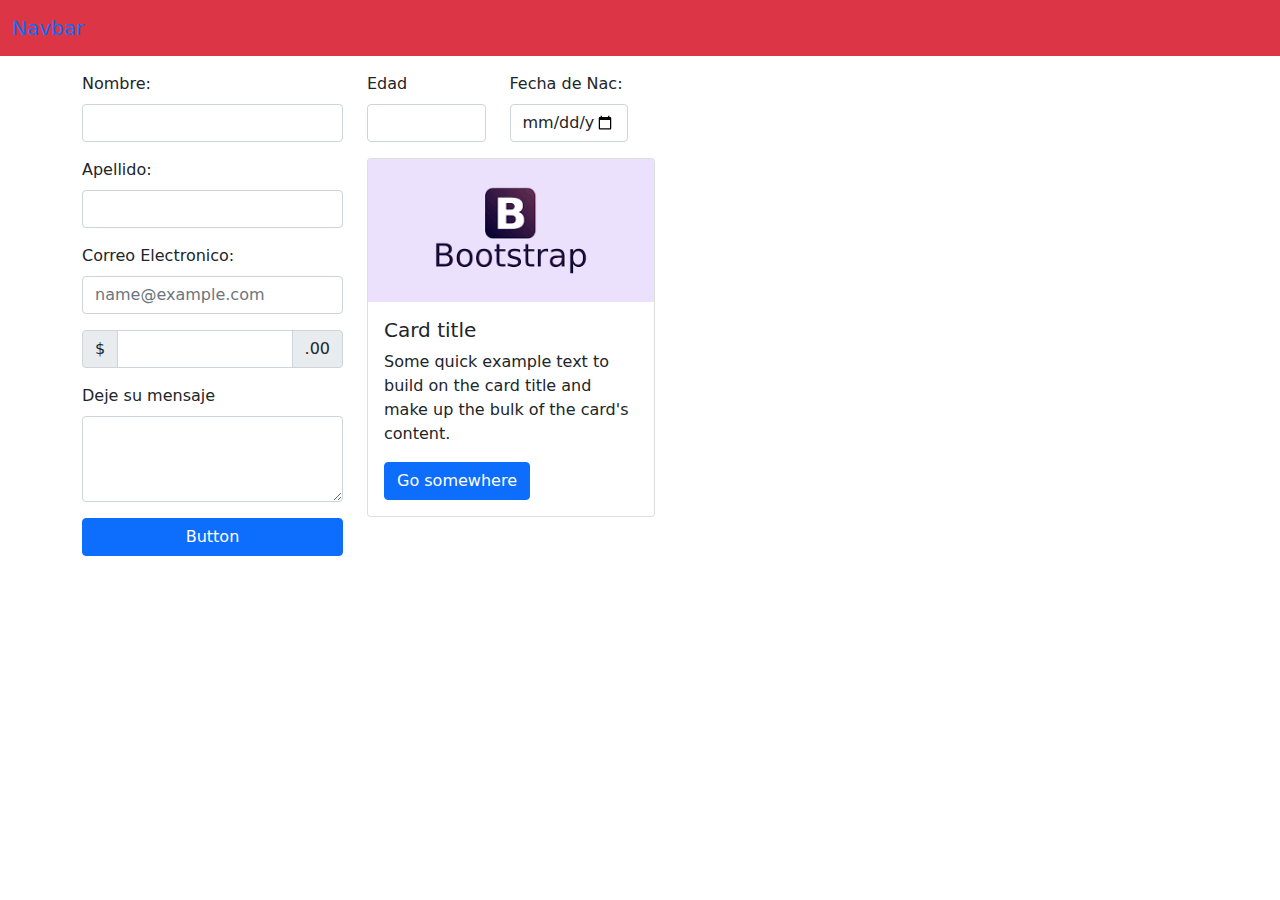
<file: HTML5/Bootstrap/index.html>
<!DOCTYPE html>
<html lang="en">
<head>
    <meta charset="UTF-8">
    <meta http-equiv="X-UA-Compatible" content="IE=edge">
    <meta name="viewport" content="width=device-width, initial-scale=1.0">
    <title>Document</title>
    <link rel="stylesheet" href="bootstrap.min.css">
</head>
<body>
    <nav class="navbar bg-danger mb-3" data-bs-theme="dark">
        <div class="container-fluid">
            <a class="navbar-brand" href="#">Navbar</a>
        </div>
    </nav>


    <div class="container">
        <div class="row"> 
            <div class="col-lg-3 col-md-3 col-sm-6 col-12 mb-3">
               
                <div class="mb-3">
                    <label for="exampleFormControlInput1" class="form-label">Nombre:</label>
                    <input type="tex" class="form-control" id="exampleFormControlInput1" placeholder="">
                </div>
                <div class="mb-3">
                    <label for="exampleFormControlInput1" class="form-label">Apellido:</label>
                    <input type="text" class="form-control" id="exampleFormControlInput1" placeholder="">
                </div>
                
                
                <div class="mb-3">
                    <label for="exampleFormControlInput1" class="form-label">Correo Electronico:</label>
                    <input type="email" class="form-control" id="exampleFormControlInput1" placeholder="name@example.com">
                </div>

                <div class="input-group mb-3">
                    <span class="input-group-text">$</span>
                    <input type="text" class="form-control" aria-label="Amount (to the nearest dollar)">
                    <span class="input-group-text">.00</span>
                </div>


                <div class="mb-3">
                    <label for="exampleFormControlTextarea1" class="form-label">Deje su mensaje</label>
                    <textarea class="form-control" id="exampleFormControlTextarea1" rows="3"></textarea>
                </div>

                <div class="d-grid gap-2">
                    <button class="btn btn-primary" type="button">Button</button>
                </div>
               
            </div>

            <div class="col-lg-3 col-md-3 col-sm-6 col-12 mb-3">

                <div class="row">
                    <div class="col-lg-6">
                        <div class="mb-3">
                            <label for="" class="form-label">Edad</label>
                            <input type="text" class="form-control">
                        </div>
                    </div>
                    <div class="col-lg-6">
                        <label for="" class="form-label">Fecha de Nac:</label>
                        <input type="date" class="form-control">
                    </div>
                </div>
                <div class="mb-3">
                    <div class="card" style="width: 18rem;">
                        <img src="[data-uri]" class="card-img-top" alt="...">
                        <div class="card-body">
                          <h5 class="card-title">Card title</h5>
                          <p class="card-text">Some quick example text to build on the card title and make up the bulk of the card's content.</p>
                          <a href="#" class="btn btn-primary">Go somewhere</a>
                        </div>
                    </div>
                </div>
            
                
                
            </div>
        </div>

    </div>
   
    

</body>
</html>
</file>
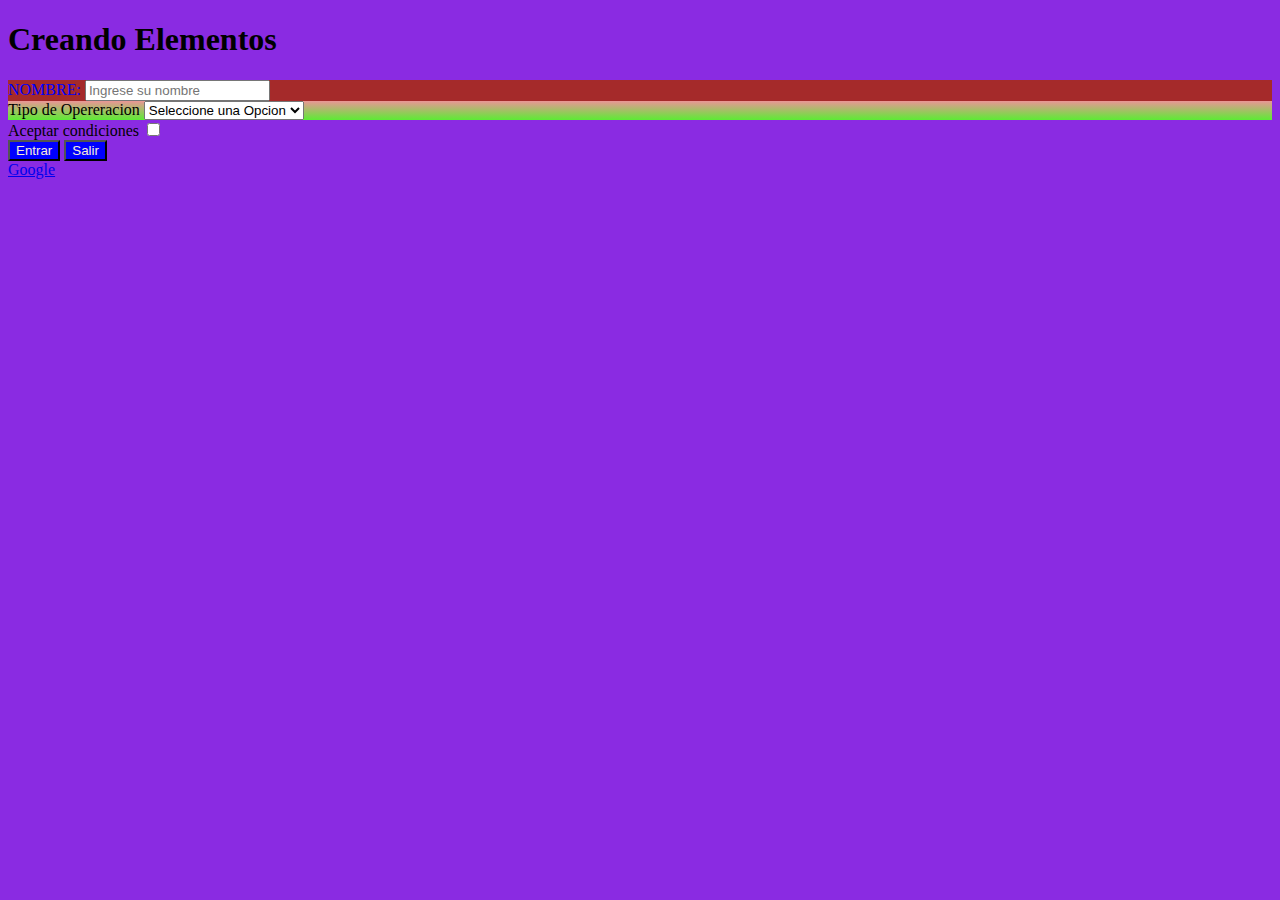
<file: HTML5/Introduccion_HTML/index.html>
<!DOCTYPE html>
<html lang="en">
    <head>
        <meta charset="UTF-8">
        <meta http-equiv="X-UA-Compatible" content="IE=edge">
        <meta name="viewport" content="width=device-width, initial-scale=1.0">
        <title>Instrocucción a HMTL5</title>
        <link rel="stylesheet" href="estilo.css">
    </head>
    <body>
        <h1>Creando Elementos</h1>
    
    <!--  -->
        <p>
            
        </p>
        <div class="nombre">
                <label for="">NOMBRE:</label>
                <input type="text" placeholder="Ingrese su nombre">
                
        </div>

        <div  style="background-image: linear-gradient(rgb(234, 150, 150), rgb(92, 235, 52));">
            <label for="">Tipo de Opereracion</label>
            <select name="" id="">
                <option value="-1" selected disabled>Seleccione una Opcion</option>
                <option value="0">Sumar</option>
                <option value="1">Restar</option>
                <option value="2">Multiplicar</option>

            </select>
        </div>

        <div>
            <label for="">Aceptar condiciones</label>
            <input type="checkbox" name="" id="">
        </div>

        <div>
            <input class="boton" type="button" value="Entrar">
            <input class="boton" type="button" value="Salir">
        </div>  

        <a target="new" href="http://www.google.com">Google</a>
        
        <style>
           
        </style>

    </body>
</html>
</file>
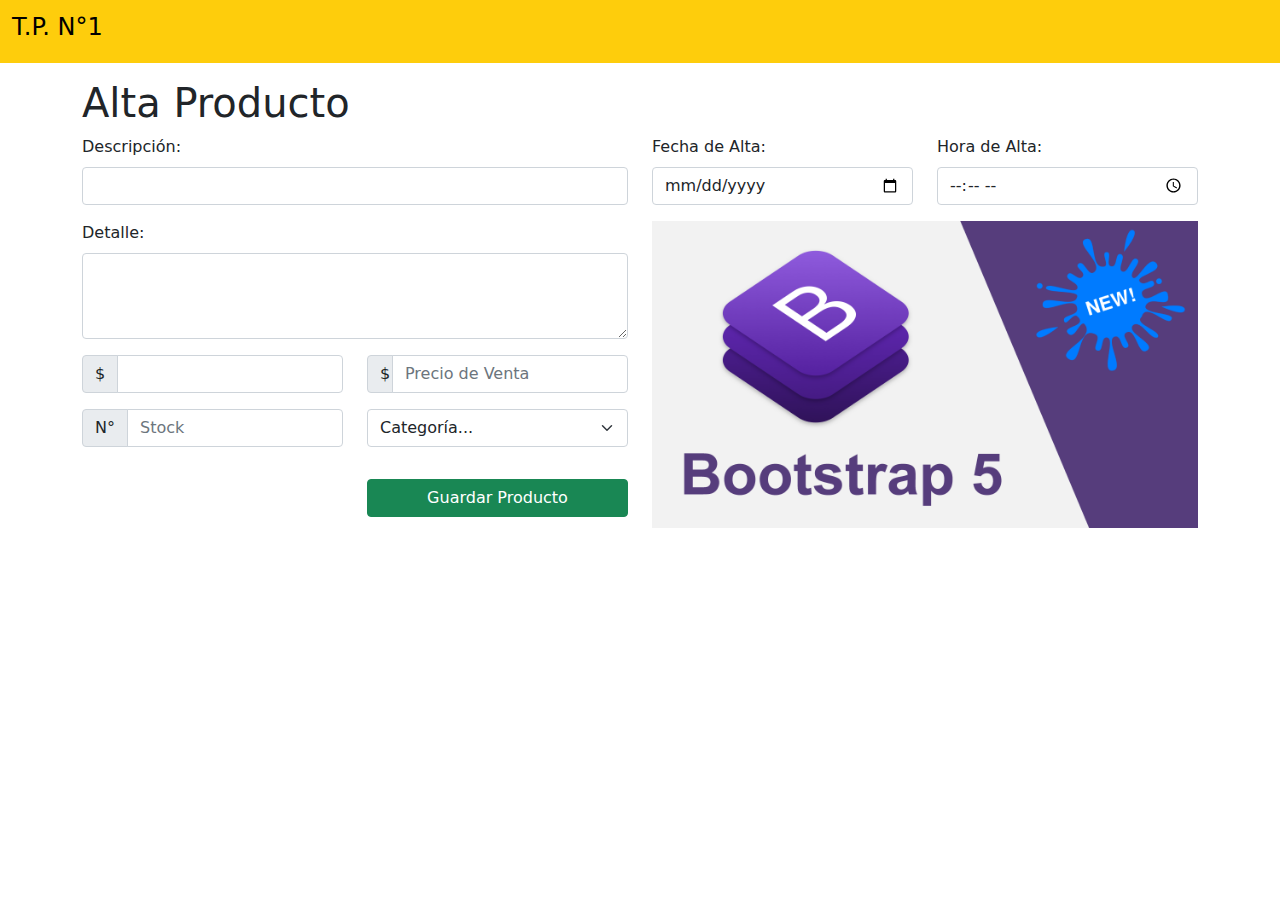
<file: HTML5/TP_N1/index.html>
<!DOCTYPE html>
<html lang="en">
<head>
    <meta charset="UTF-8">
    <meta http-equiv="X-UA-Compatible" content="IE=edge">
    <meta name="viewport" content="width=device-width, initial-scale=1.0">
    <title>Document</title>
    <link rel="stylesheet" href="bootstrap.min.css">
</head>
<body>
    <nav class="navbar bgr-dange mb-3" data-bs-theme="dark" style="background-color: #fecd0afd;">
        <div class="container-fluid">
            <a class="navbar-brand"  href="#" style="color: black;"><h4>T.P. N°1</h4></a>
        </div>
    </nav>

    <div class="container">
    <h1>Alta Producto</h1>
        
        <div class="row"> 
    
            <div class="col-lg-6 col-md-3 col-sm-6 col-12 mb-3">
               
                <div class="mb-3">
                    <label for="exampleFormControlInput1" class="form-label">Descripción:</label>
                    <input type="tex" class="form-control" id="exampleFormControlInput1" placeholder="">
                </div>
                <div class="mb-3">
                    <label for="exampleFormControlTextarea1" class="form-label">Detalle:</label>
                    <textarea class="form-control" id="exampleFormControlTextarea1" rows="3"></textarea>
                </div>
                
                
               

                <div class="row">
                    <div class="col-lg-6">
                        <div class="input-group mb-3">
                            <span class="input-group-text">$</span>
                            <input type="text" class="form-control" aria-label="Amount (to the nearest dollar)">
                           
                        </div>
                        <div class="input-group mb-3">
                            <span class="input-group-text">N°</span>
                            <input type="text" class="form-control" aria-label="Amount (to the nearest dollar)" placeholder="Stock">
                           
                        </div>
                    </div>

                    

                    <div class="col-lg-6 mb-3" >
                        <div class="input-group mb-3">
                            <span class="input-group-text col-lg-1" >$</span>
                            <input type="text" class="form-control col-lg-3" aria-label="Amount (to the nearest dollar)" placeholder="Precio de Venta">
                        </div>
                        <div class="input-group mb-3">
                            <select class="form-select" aria-label="Default select example">
                                <option selected>Categoría...</option>
                                <option value="1">Lacteos</option>
                                <option value="2">Carniceria</option>
                                <option value="3">Verduleria</option>
                              </select>
                        </div>
                        
                    </div>
                    
                    
                </div>


                <div class="row">
                    <div class="col-lg-6">
                        <div class="mb-3">
                            
                        </div>
                    </div>
                    <div class="col-lg-6">
                        
                        <div class="d-grid gap-2">
                            <button class="btn btn-success" type="button">Guardar Producto</button>
                        </div>

                    </div>
                </div>

                
                
               
            </div>

            <div class="col-lg-6 col-md-3 col-sm-6 col-12 mb-3">

                <div class="row">
                    <div class="col-lg-6">
                        <div class="mb-3">
                            <label for="" class="form-label">Fecha de Alta:</label>
                            <input type="date" class="form-control">
                        </div>
                    </div>
                    <div class="col-lg-6">
                        <label for="" class="form-label">Hora de Alta:</label>
                        <input type="time" class="form-control">
                    </div>
                </div>

                <img src="imagen.jpg" class="img-fluid" alt="...">

              
                
            </div>
        </div>

    </div>
   
    

</body>
</html>
</file>
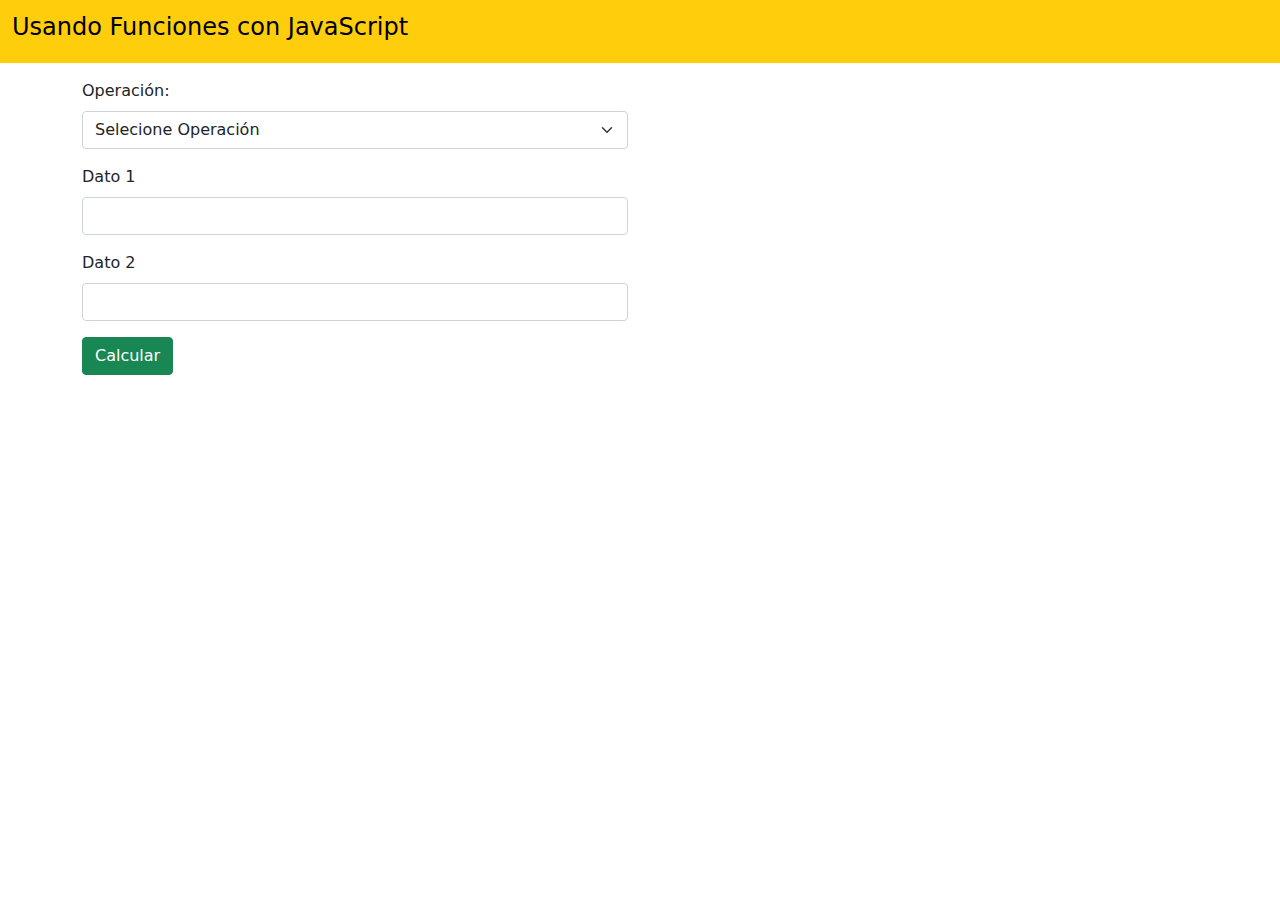
<file: HTML5/JavaScript/Actividad1/index.html>
<!DOCTYPE html>
<html lang="en">
<head>
    <meta charset="UTF-8">
    <meta name="viewport" content="width=device-width, initial-scale=1.0">
    <link rel="stylesheet" href="bootstrap.min.css">
    <title>Funciones</title>
</head>
<body>

    <nav class="navbar bgr-dange mb-3" data-bs-theme="dark" style="background-color: #fecd0afd;">
        <div class="container-fluid">
            <a class="navbar-brand"  href="#" style="color: black;"><h4>Usando Funciones con JavaScript</h4></a>
        </div>
    </nav>


    <div class="container mt-3">
        <div class="row">
            <div class="col-lg-6">
                <div class="mb-3">
                    <label class="form-label">Operación:</label>
                    <select onchange="cambiar_label()" class="form-select"  id="slt_operacion">
                        <option selected disabled value="-1">Selecione Operación</option>
                        <option value="0">Tension</option>
                        <option value="1">Resistencia</option>
                        <option value="2">Corriente</option>
                  
                    </select>
                </div>
                <div class="mb-3">
                    <label id="lb_1" class="form-label">Dato 1</label>
                    <input id="inp_d1" class="form-control" type="number">

                </div>
                <div class="mb-3">
                    <label id="lb_2" class="form-label">Dato 2</label>
                    <input id="inp_d2" class="form-control" type="number">
                    
                </div>
                <button onclick="recolectar()" id="btn_calcular" class="btn btn-success">Calcular</button>
            </div>
            <div class="col-lg-6">
                <h4 id="h_resultado"></h4>
            </div>
        </div>
        
    </div>
    <script src="funciones.js"></script>
</body
</file>
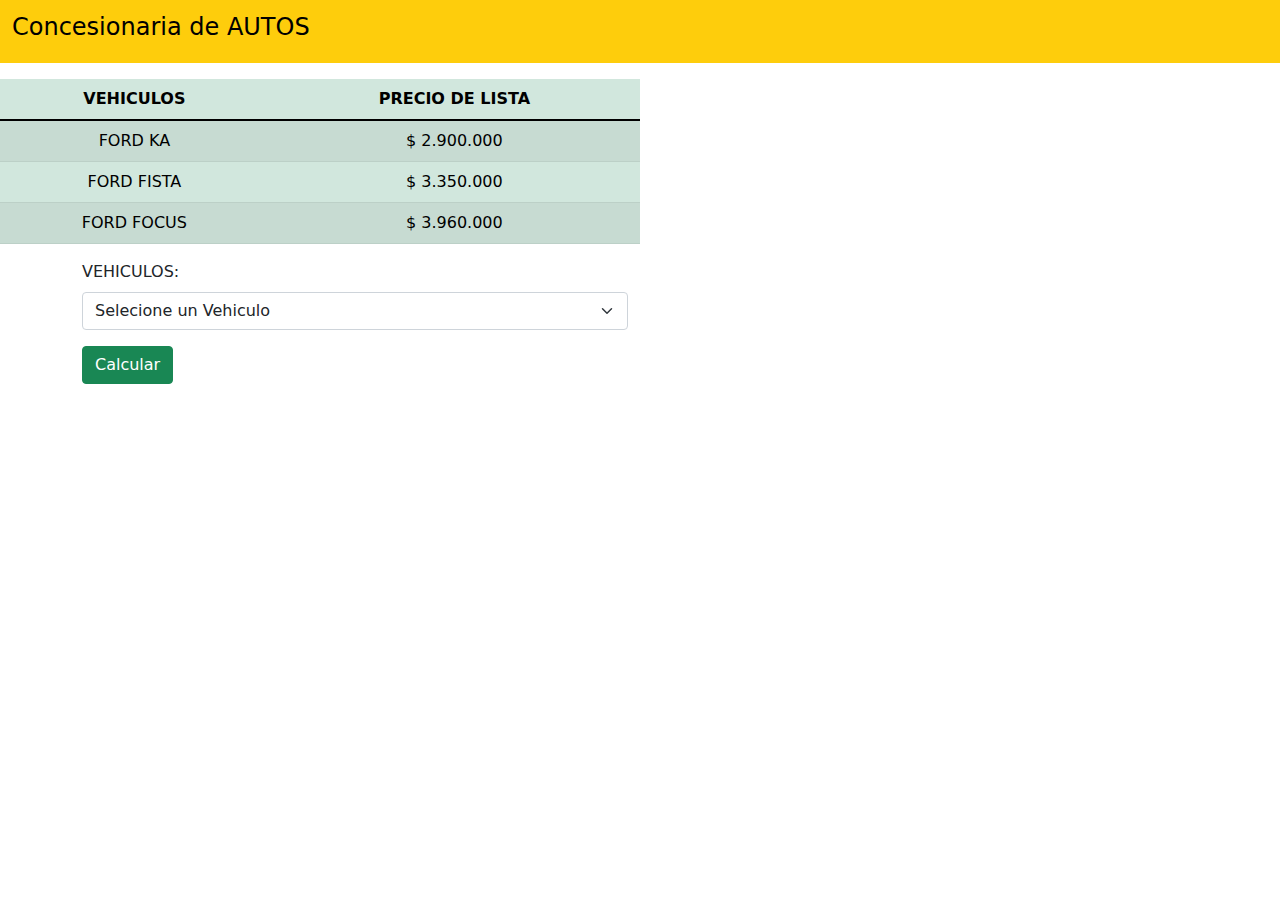
<file: HTML5/JavaScript/Actividad2/index.html>
<!DOCTYPE html>
<html lang="en">
<head>
    <meta charset="UTF-8">
    <meta name="viewport" content="width=device-width, initial-scale=1.0">
    <link rel="stylesheet" href="bootstrap.min.css">
    <title>Funciones</title>
</head>
<body>

    <nav class="navbar bgr-dange mb-3" data-bs-theme="dark" style="background-color: #fecd0afd;">
        <div class="container-fluid">
            <a class="navbar-brand"  href="#" style="color: black;"><h4>Concesionaria de AUTOS</h4></a>
        </div>
    </nav>
  
            
                
                 
    <table class="table table-success table-striped w-50 text-center"  >                
        <thead>
            <tr>
                <th>VEHICULOS</th>
                <th>PRECIO DE LISTA</th>
            </tr>
        </thead>
        <tbody>
            <tr>
                <td>FORD KA</td>
                <td>$ 2.900.000</td>
            </tr>
            <tr>
                <td>FORD FISTA</td>
                <td>$ 3.350.000</td>
            </tr>
            <tr>
                <td>FORD FOCUS</td>
                <td>$ 3.960.000</td>
            </tr>
        </tbody>
        
    </table> 
                   
                  
           




    <div class="container mt-3">
        <div class="row">
            <div class="col-lg-6">
                <div class="mb-3">
                    <label class="form-label">VEHICULOS:</label>
                    <select onchange="cambiar_label()" class="form-select"  id="slt_operacion">
                        <option selected disabled value="-1">Selecione un Vehiculo</option>
                        <option value="0">FORD KA  <span>Descuento 15%</span></option>
                        <option value="1">FORD FIESTA <span>Descuento 5% </span></option>
                        <option value="2">FORD FOCUS <span>Descuento 10% </span></option>
                  
                    </select>
                </div>
             
               
                <button onclick="recolectar()" id="btn_calcular" class="btn btn-success">Calcular</button>

                <h1 id="h_resultado"></h1>


            </div>


            <div class="col-lg-6">
                <h4 id="h_resultado"></h4>
            </div>
        </div>
        
    </div>
    <script src="funciones.js"></script>
</body
</file>
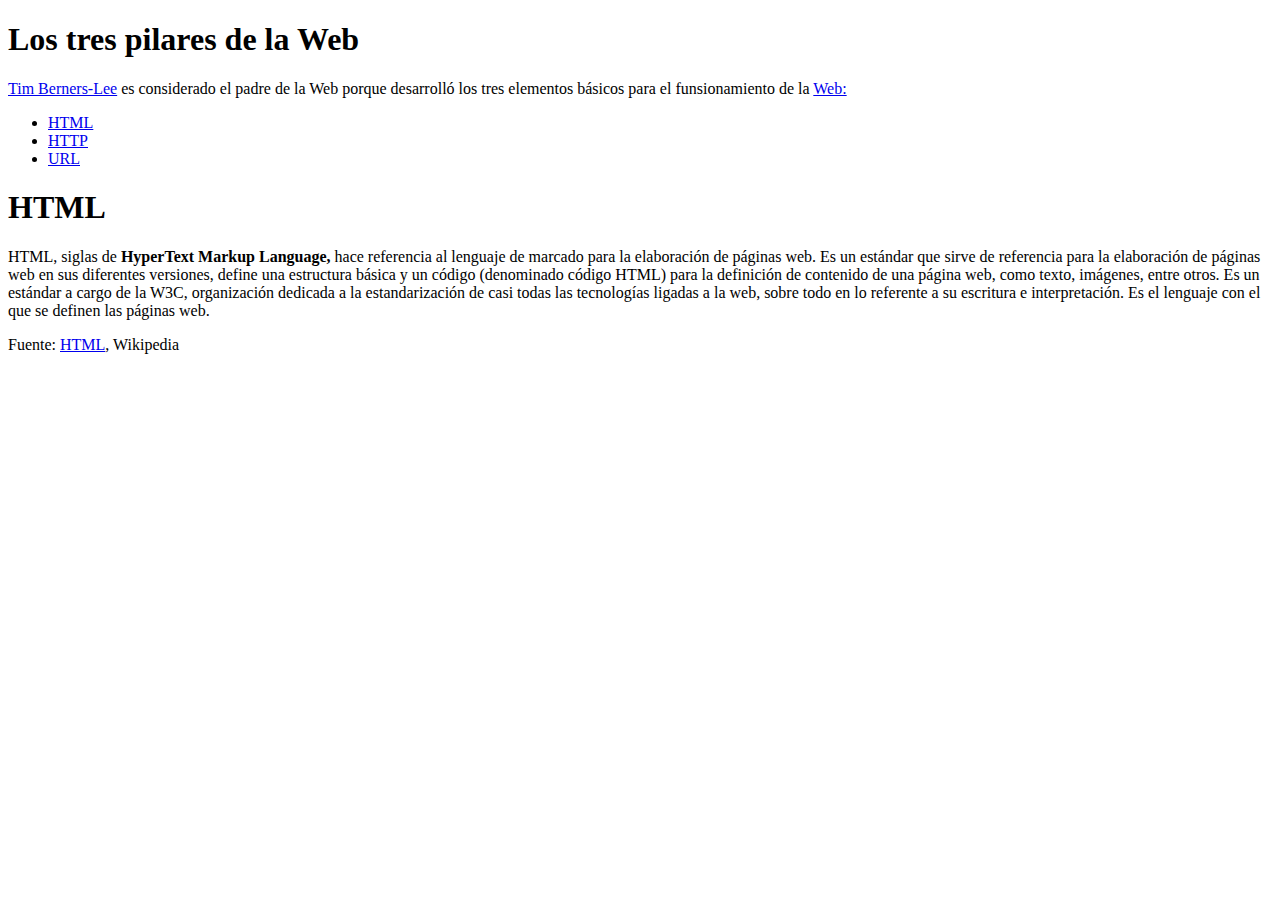
<file: HTML5/Practicos/1°_Practica.html>
<!DOCTYPE html>
<html lang="en">
<head>
    <meta charset="UTF-8">
    <meta http-equiv="X-UA-Compatible" content="IE=edge">
    <meta name="viewport" content="width=device-width, initial-scale=1.0">
    <title>Los tres pilares de la Web</title>
</head>
<body>
    <h1>Los tres pilares de la Web</h1>

    <p><a href=" http://es.wikipedia.org/wiki/Tim_Berners-Lee" target="new" >Tim Berners-Lee</a>
    es considerado el padre de la Web porque desarrolló los tres elementos básicos para el funsionamiento de la 
    <a href=" http://es.wikipedia.org/wiki/World_Wide_Web" target="new">Web:</a> </p>

    <ul>
        <li><a href=" http://es.wikipedia.org/wiki/HTML" target="new">HTML</a></li>
        <li><a href=" http://es.wikipedia.org/wiki/Hypertext_Transfer_Protocol" target="new">HTTP</a></li>
        <li><a href="http://es.wikipedia.org/wiki/Localizador_de_recursos_uniforme" target="new">URL</a></li>
    </ul>

    <H1>HTML</H1>
    <P>
        HTML, siglas de <b>HyperText Markup Language,</b> hace referencia al lenguaje de marcado para la elaboración de páginas web.
        Es un estándar que sirve de referencia para la elaboración de páginas web en sus diferentes versiones, define una estructura
        básica y un código (denominado código HTML) para la definición de contenido de una página web, como texto, imágenes, entre otros.
        Es un estándar a cargo de la W3C, organización dedicada a la estandarización de casi todas las tecnologías ligadas a la web, sobre
        todo en lo referente a su escritura e interpretación. Es el lenguaje con el que se definen las páginas web.
    </P>

    <p>Fuente: <a href="http://es.wikipedia.org/wiki/HTML" target="new">HTML</a>, Wikipedia</p>
</body>
</html>
</file>
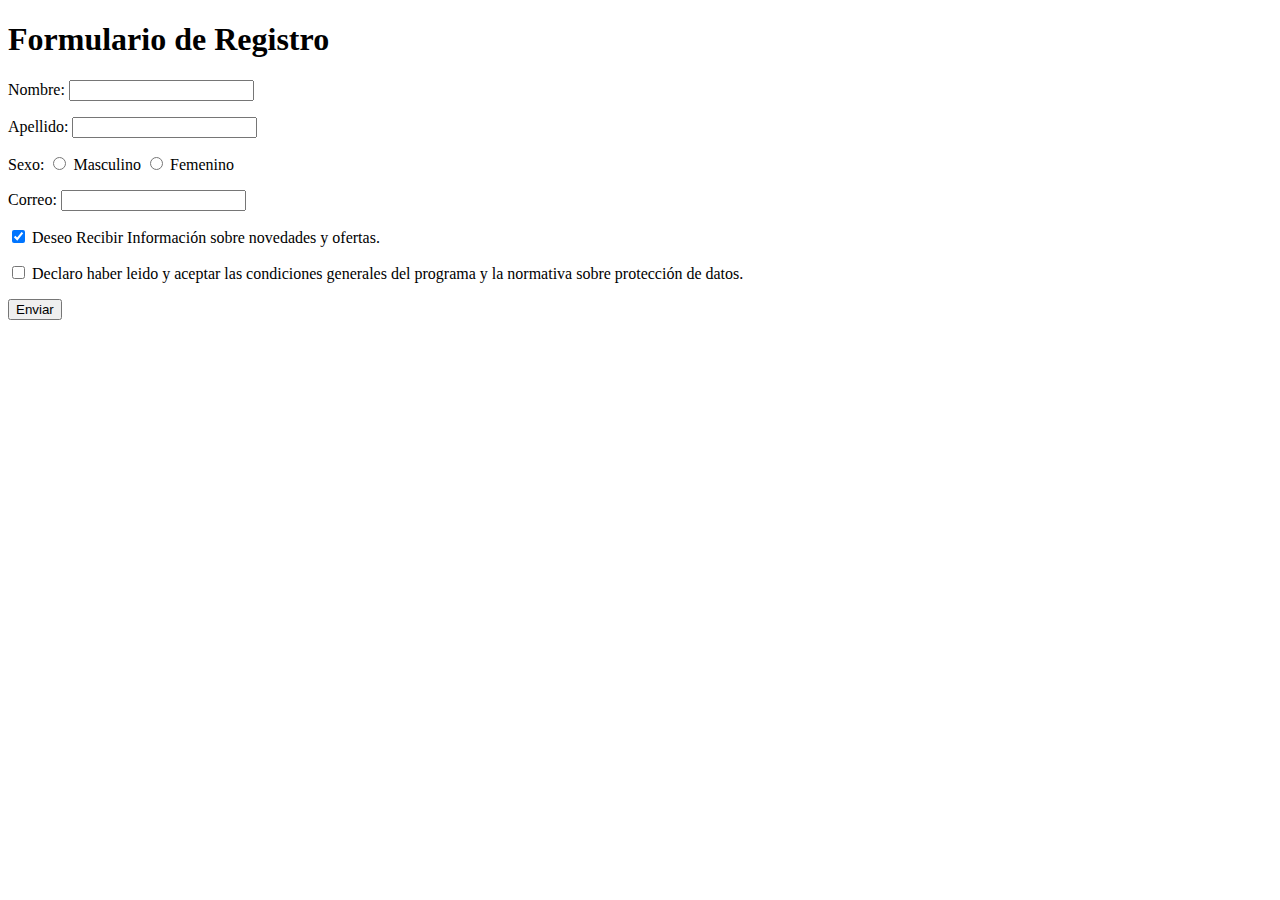
<file: HTML5/Practicos/2°_Practica.html>
<!DOCTYPE html>
<html lang="en">
<head>
    <meta charset="UTF-8">
    <meta http-equiv="X-UA-Compatible" content="IE=edge">
    <meta name="viewport" content="width=device-width, initial-scale=1.0">
    <title>Formulario de registro - Mi web</title>
</head>
<body>
    <form>

        <h1>Formulario de Registro</h1>

        <p>
            <label>Nombre:</label>
            <input type="text" maxlength="50">
        </p>
        <p>
            <label>Apellido:</label>
            <input type="text" maxlength="50">
        </p>
        <p>
            <label>Sexo:</label>
            <input type="Radio" name="Sexo:">
            <label>Masculino</label>
            <input type="Radio" name="Sexo:">
            <label>Femenino</label>
        </p>
        <p>
            <label>Correo:</label>
            <input type="email" maxlength="50">
        </p>
        <p>
            <input type="checkbox" checked> Deseo Recibir Información sobre novedades y ofertas.
        </p>
        <p>
            <input type="checkbox"> Declaro haber leido y aceptar las condiciones generales del programa y la normativa
                                    sobre protección de datos.
        </p>
        <p>
           <input type="button" value="Enviar">
        </p>
        
        
    </form>
</body>
</html>
</file>
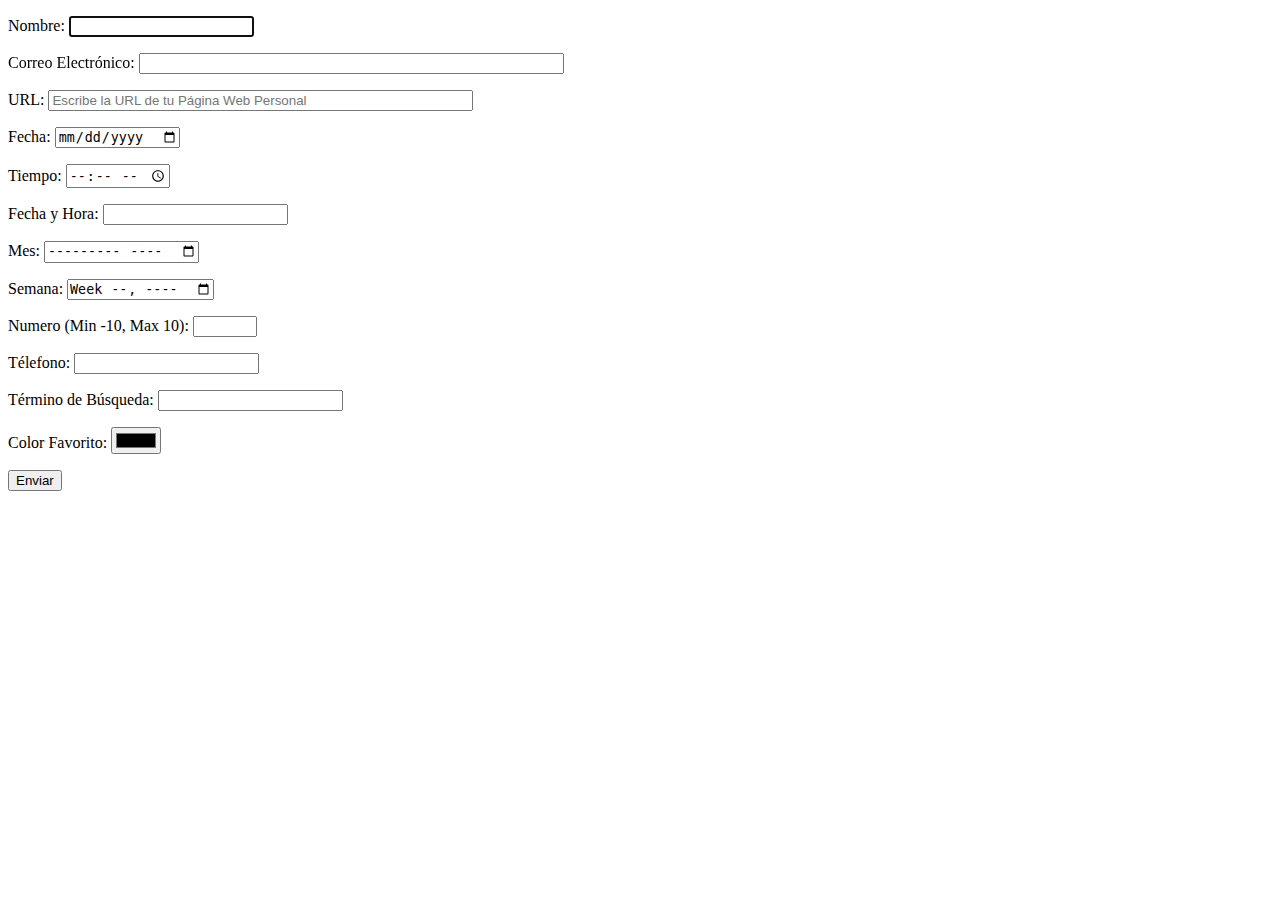
<file: HTML5/Practicos/3°_Practica.html>
<!DOCTYPE html>
<html lang="en">
<head>
    <meta charset="UTF-8">
    <meta http-equiv="X-UA-Compatible" content="IE=edge">
    <meta name="viewport" content="width=device-width, initial-scale=1.0">
    <title>Formulario de Prueba de HTML5</title>
</head>
<body>

    <form>

        <p>
            <label>Nombre:</label>
            <input type="text" maxlength="30" autofocus>
        </p>
        <p>
            <label>Correo Electrónico:</label>
            <input type="email" maxlength="50" required  size="50">
        </p>
        <p>
            <label>URL:</label>
            <input type="url" maxlength="50" placeholder="Escribe la URL de tu Página Web Personal" size="50">
        </p>
        <p>
            <label>Fecha:</label>
            <input type="date">
        </p>
        <p>
            <label>Tiempo:</label>
            <input type="time">
        </p>
        <p>
            <label>Fecha y Hora:</label>
            <input type="datetime">
        </p>
        <p>
            <label>Mes:</label>
            <input type="month">
        </p>
        <p>
            <label>Semana:</label>
            <input type="week">
        </p>
        <p>
            <label>Numero (Min -10, Max 10):</label>
            <input type="number" min="-10" max="10">
        </p>
        <p>
            <label>Télefono:</label>
            <input type="tel">
        </p>
        <p>
            <label>Término de Búsqueda:</label>
            <input type="search">
        </p>
        <p>
            <label>Color Favorito:</label>
            <input type="color">
        </p>




        <p>
            <button>Enviar</button>
        </p>
    </form>
   
</body>
</html>
</file>
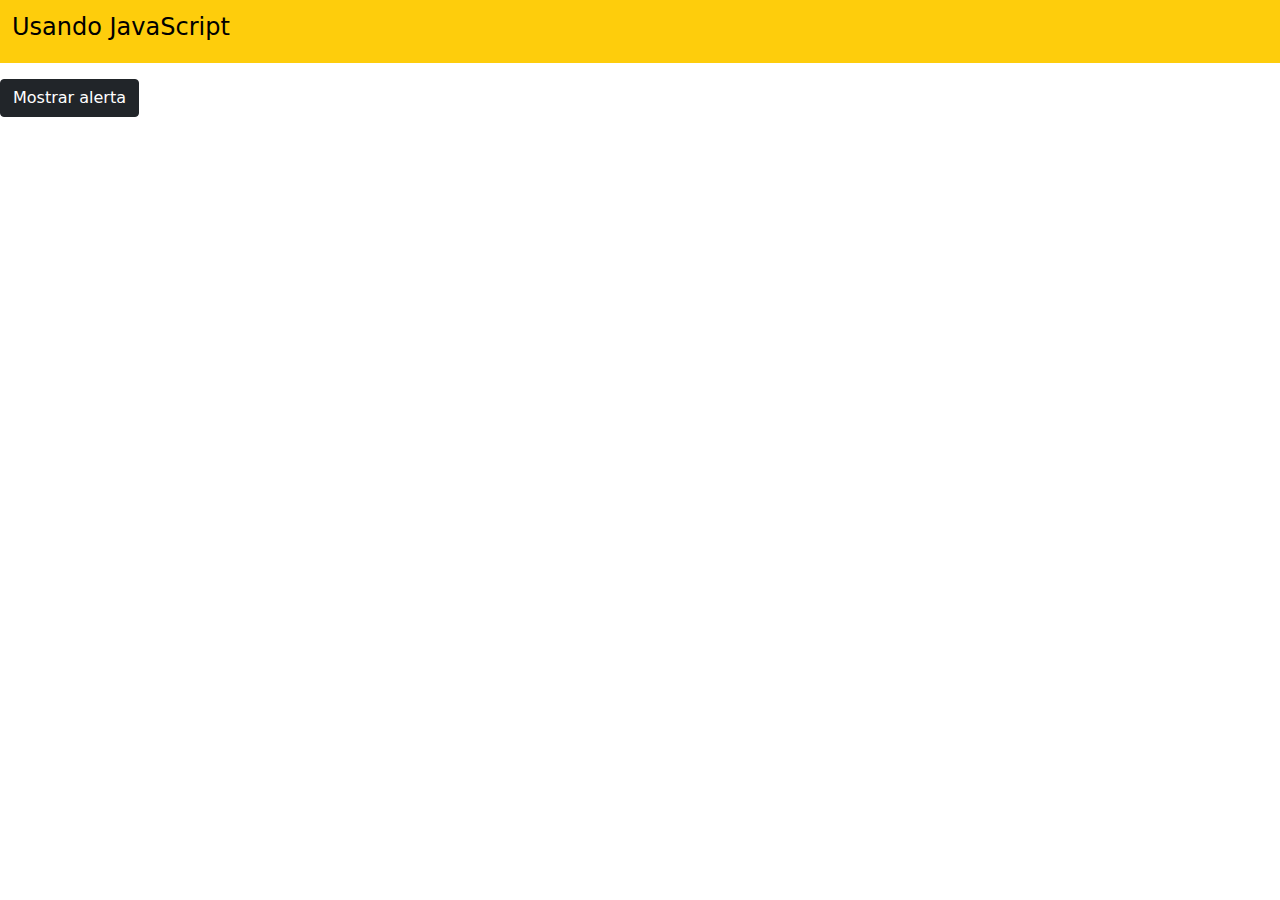
<file: HTML5/JavaScript/Fundamento/fundamentos.html>
<!DOCTYPE html>
<html lang="en">
<head>
    <meta charset="UTF-8">
    <meta name="viewport" content="width=device-width, initial-scale=1.0">
    <title>Fundamentos de JavaScript</title>
    <link rel="stylesheet" href="bootstrap.min.css">
</head>
<body>
    <nav class="navbar bgr-dange mb-3" data-bs-theme="dark" style="background-color: #fecd0afd;">
        <div class="container-fluid">
            <a class="navbar-brand"  href="#" style="color: black;"><h4>Usando JavaScript</h4></a>
        </div>
    </nav>

    <div class="container"></div>

    <button onclick="mostrar()" class="btn btn-dark">Mostrar alerta</button>



    <script src="fundamentos.js"></script>
</body>
</html>
</file>
<file: HTML5/Introduccion_HTML/estilo.css>
body {
    background-color: rgb(200, 52, 15);
}

.nombre{
    background-color: brown;
    color: blue;
}

body{
    background-color: blueviolet;
}

.boton{
    background-color: blue; color: antiquewhite;
    
}
</file>
